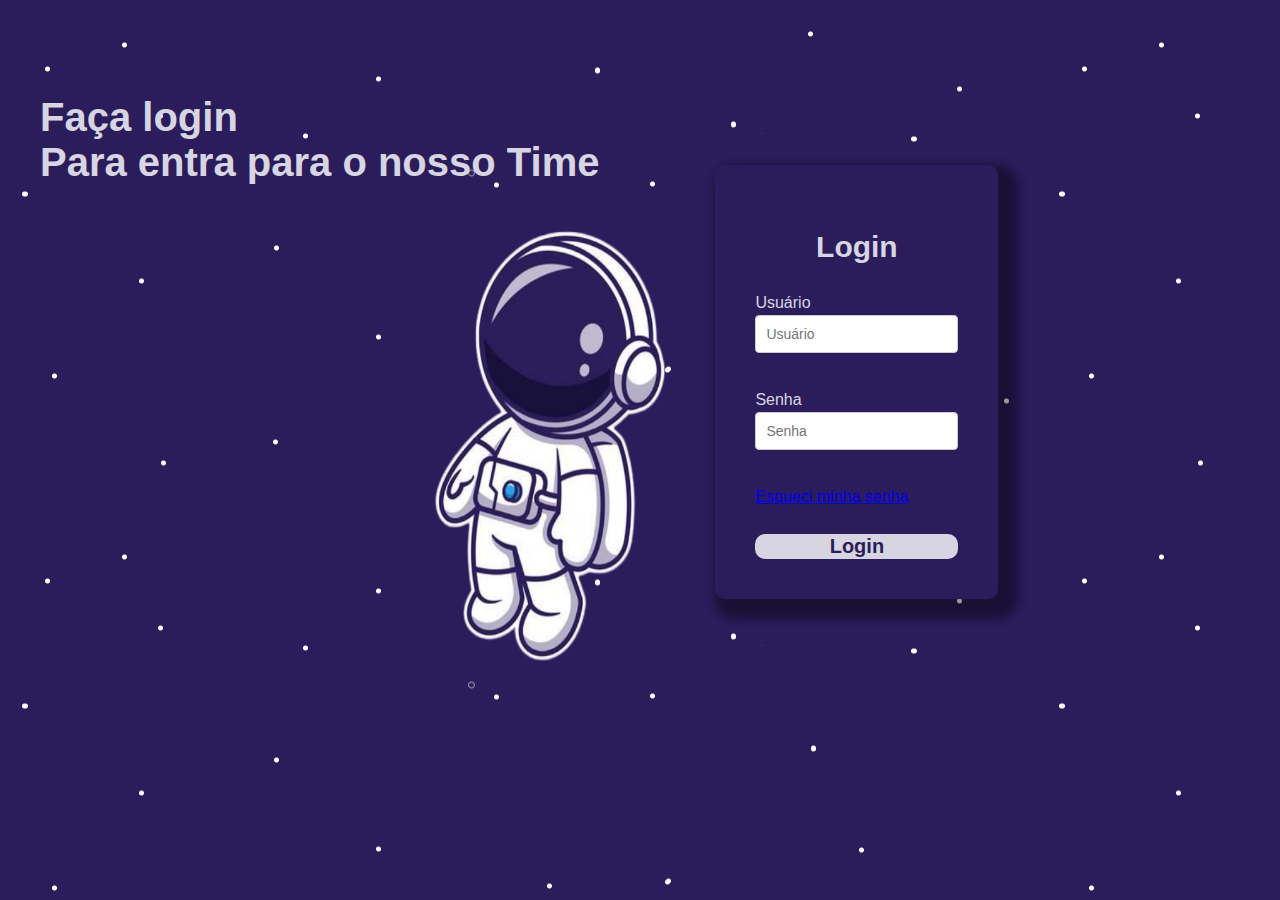
<file: index.html>
<!DOCTYPE html>
<html>
    <head>
        <title>LOGIN TELA</title>
        <meta charset="utf-8">
        <link rel="stylesheet" type="text/css"
        href="index3.css">
    </head>
    <body>
        <div class="teste">
            <img src="imagens/astro fodase.png">
        </div>
        <div class="login">
            Faça login
            <br>
            Para entra para o nosso Time
        </div>
        <div class="tabela">
            <form method="POST" class="fromlogin">
                <h2>Login</h2>
                <label for="E-mail">Usuário</label>
                <br>
                <input type="email" placeholder="Usuário" autofocus="true" class="formtbotom">
                <br>
                <label for="password">Senha</label>
                <br>
                <input type="password" placeholder="Senha" class="formtbotom">
                <br>
                <a href="/">Esqueci minha senha</a>
                <br>
                <input type="submit" value="Login" class="btn" />
            </form>
        </div>
    </body>
</html>
</file>
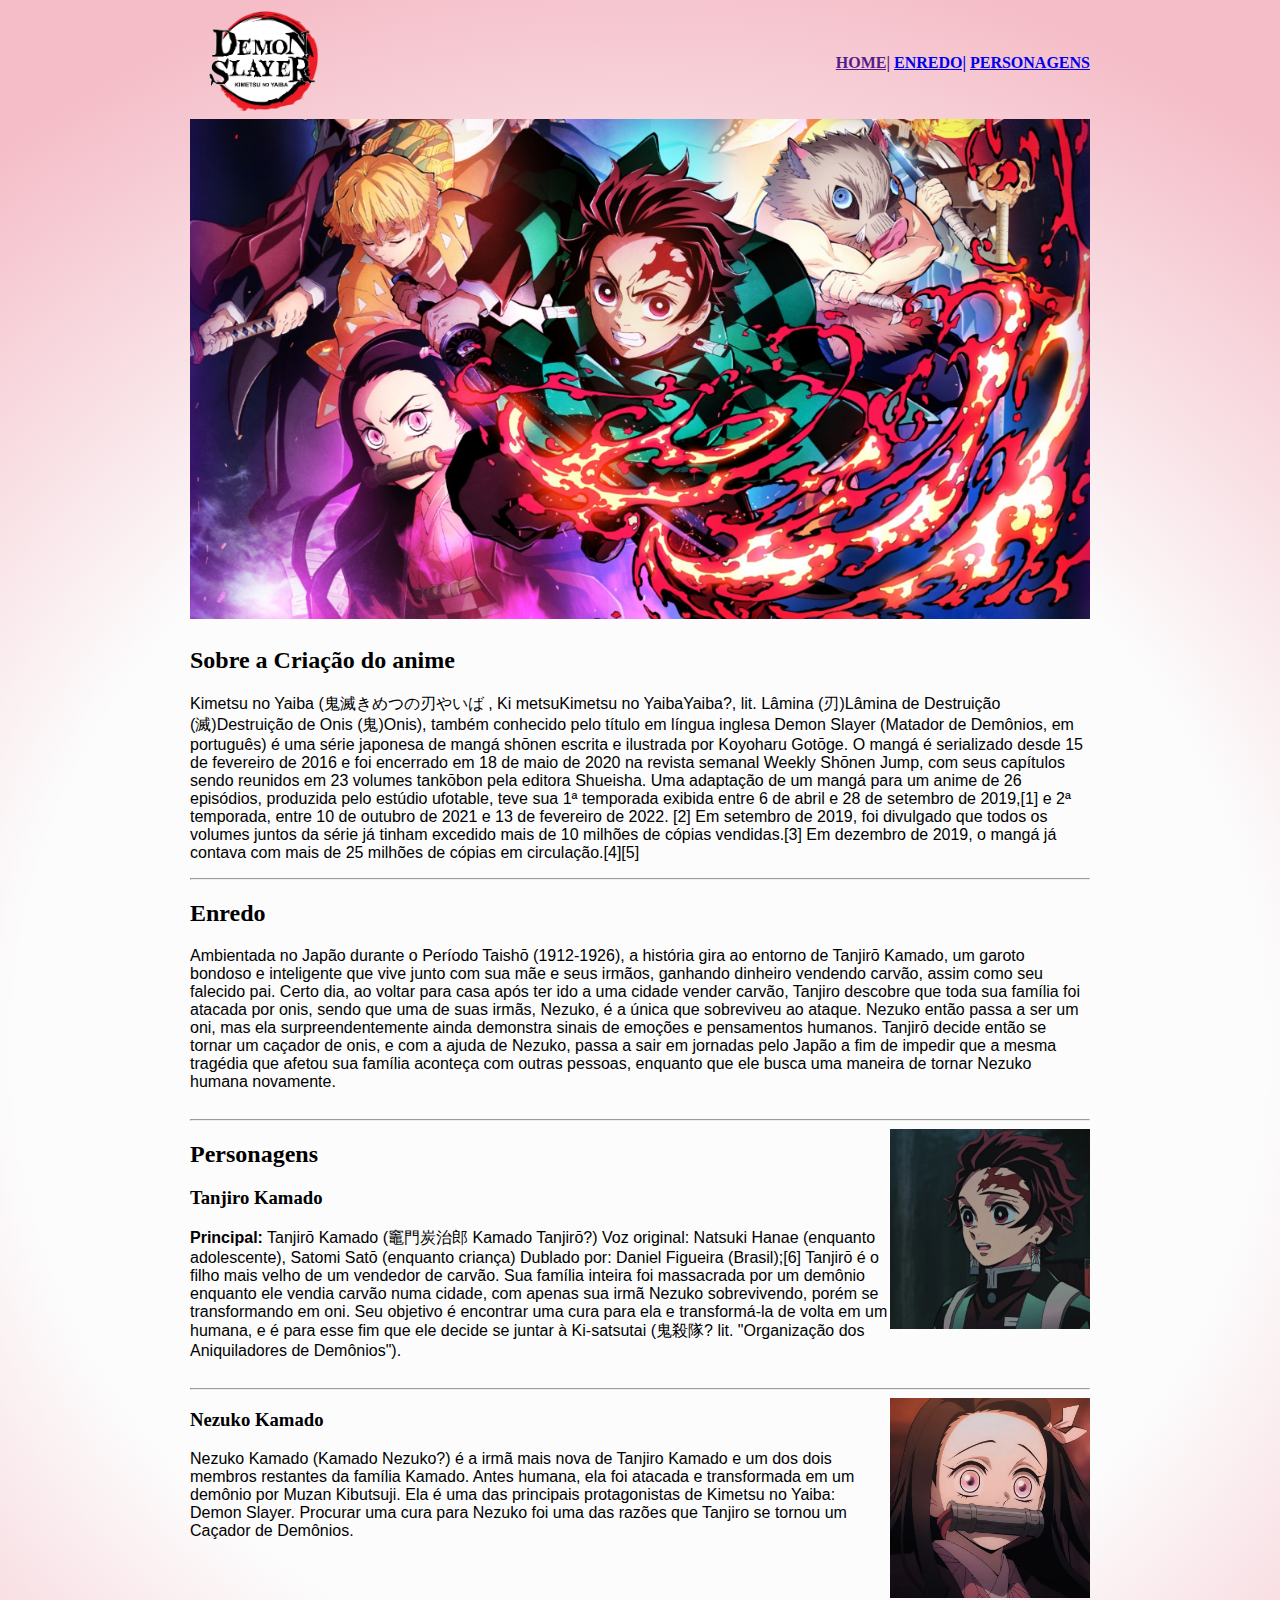
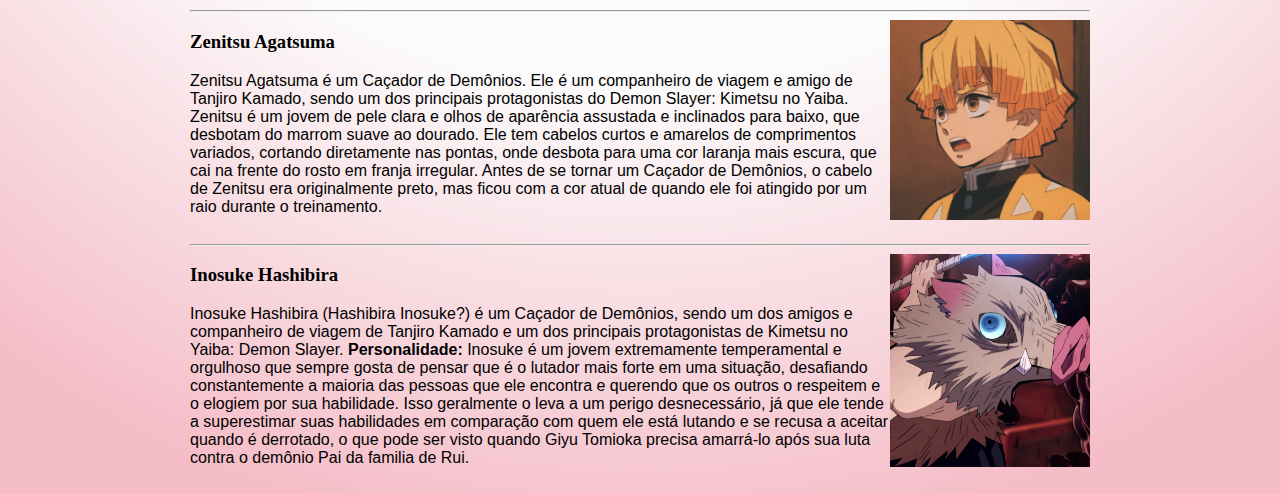
<file: Kimetsu-catalogo.html>
<!DOCTYPE html>
<html>
    <head>  
        <title>Pagina inical</title>
        <meta charset="utf-8">
        <style type="text/css">
            #cabeçario{}
            p{font-family: arial;}
          body{background: rgb(252,252,252);
            background: radial-gradient(circle, rgba(252,252,252,1) 51%, rgba(245,189,200,1) 90%);;}  
        </style>
    </head>
    <body>
        <table border="0" width="900" align="center">
            <tr>
                <td ><img src="imagens/so vai.webp" height="100" width="150"></td>
                <td align="right">
                    <a href=""><b>HOME|</b></a>
                    <a href="#Enredo"><b>ENREDO|</b></a>
                    <a href="#Personagens"><b>PERSONAGENS</b></a>
                </td>
            </tr>

            <tr>
                <td colspan="2">
                    <img src="imagens/logo total.jpg" height="500" width="900">
                </td>
            </tr>

            <tr>
                <td colspan="2">
                    <h2>Sobre a Criação do anime</h2>
                    <p>Kimetsu no Yaiba (鬼滅きめつの刃やいば , Ki metsuKimetsu no YaibaYaiba?, lit. Lâmina (刃)Lâmina de Destruição (滅)Destruição de Onis (鬼)Onis), também conhecido pelo título em língua inglesa Demon Slayer (Matador de Demônios, em português) é uma série japonesa de mangá shōnen escrita e ilustrada por Koyoharu Gotōge. O mangá é serializado desde 15 de fevereiro de 2016 e foi encerrado em 18 de maio de 2020 na revista semanal Weekly Shōnen Jump, com seus capítulos sendo reunidos em 23 volumes tankōbon pela editora Shueisha. Uma adaptação de um mangá para um anime de 26 episódios, produzida pelo estúdio ufotable, teve sua 1ª temporada exibida entre 6 de abril e 28 de setembro de 2019,[1] e 2ª temporada, entre 10 de outubro de 2021 e 13 de fevereiro de 2022. [2]

                        Em setembro de 2019, foi divulgado que todos os volumes juntos da série já tinham excedido mais de 10 milhões de cópias vendidas.[3] Em dezembro de 2019, o mangá já contava com mais de 25 milhões de cópias em circulação.[4][5]  
                    </p>
                    <hr>
                    <h2  id="Enredo"  >Enredo</h2>
                    <p>
                        Ambientada no Japão durante o Período Taishō (1912-1926), a história gira ao entorno de Tanjirō Kamado, um garoto bondoso e inteligente que vive junto com sua mãe e seus irmãos, ganhando dinheiro vendendo carvão, assim como seu falecido pai. Certo dia, ao voltar para casa após ter ido a uma cidade vender carvão, Tanjiro descobre que toda sua família foi atacada por onis, sendo que uma de suas irmãs, Nezuko, é a única que sobreviveu ao ataque. Nezuko então passa a ser um oni, mas ela surpreendentemente ainda demonstra sinais de emoções e pensamentos humanos. Tanjirō decide então se tornar um caçador de onis, e com a ajuda de Nezuko, passa a sair em jornadas pelo Japão a fim de impedir que a mesma tragédia que afetou sua família aconteça com outras pessoas, enquanto que ele busca uma maneira de tornar Nezuko humana novamente.
                    </p>
                </td>

                <tr>
                    <td colspan="2">
                        <hr>
                        <img src="imagens/tandiro.webp"height="200" width="200" align="right" >
                        <h2 id="Personagens">Personagens</h2>
                        <h3>Tanjiro Kamado</h3>
                        <p><b>Principal:</b>
                            Tanjirō Kamado (竈門炭治郎 Kamado Tanjirō?)
                            Voz original: Natsuki Hanae (enquanto adolescente), Satomi Satō (enquanto criança)
                            Dublado por: Daniel Figueira (Brasil);[6]
                            Tanjirō é o filho mais velho de um vendedor de carvão. Sua família inteira foi massacrada por um demônio enquanto ele vendia carvão numa cidade, com apenas sua irmã Nezuko sobrevivendo, porém se transformando em oni. Seu objetivo é encontrar uma cura para ela e transformá-la de volta em um humana, e é para esse fim que ele decide se juntar à Ki-satsutai (鬼殺隊? lit. "Organização dos Aniquiladores de Demônios").</p>
                    </td>   
                </tr>

                <tr>
                    <td colspan="2">
                        <hr>
                        <img src="imagens/nezuko.jpg"height="200" width="200" align="right" >
                        <h3>Nezuko Kamado</h3>
                        <p>
                            Nezuko Kamado (Kamado Nezuko?) é a irmã mais nova de Tanjiro Kamado e um dos dois membros restantes da família Kamado. Antes humana, ela foi atacada e transformada em um demônio por Muzan Kibutsuji. Ela é uma das principais protagonistas de Kimetsu no Yaiba: Demon Slayer. Procurar uma cura para Nezuko foi uma das razões que Tanjiro se tornou um Caçador de Demônios.</p>
                    </td> 

                    <tr>
                        <td colspan="2">
                            <hr>
                            <img src="imagens/Zenitsu.jpg"height="200" width="200" align="right" >
                            <h3>Zenitsu Agatsuma</h3>
                            <p>
                                Zenitsu Agatsuma é um Caçador de Demônios. Ele é um companheiro de viagem e amigo de Tanjiro Kamado, sendo um dos principais protagonistas do Demon Slayer: Kimetsu no Yaiba. Zenitsu é um jovem de pele clara e olhos de aparência assustada e inclinados para baixo, que desbotam do marrom suave ao dourado. Ele tem cabelos curtos e amarelos de comprimentos variados, cortando diretamente nas pontas, onde desbota para uma cor laranja mais escura, que cai na frente do rosto em franja irregular. Antes de se tornar um Caçador de Demônios, o cabelo de Zenitsu era originalmente preto, mas ficou com a cor atual de quando ele foi atingido por um raio durante o treinamento.</p>
                        </td>   
                    </tr>
                    
                    <tr>
                        <td colspan="2">
                            <hr>
                            <img src="imagens/Isoduke.jpg"height"200" width="200" align="right">
                            <h3>Inosuke Hashibira</h3>
                            <p>Inosuke Hashibira (Hashibira Inosuke?) é um Caçador de Demônios, sendo um dos amigos e companheiro de viagem de Tanjiro Kamado e um dos principais protagonistas de Kimetsu no Yaiba: Demon Slayer.
                               <b> Personalidade:</b> Inosuke é um jovem extremamente temperamental e orgulhoso que sempre gosta de pensar que é o lutador mais forte em uma situação, desafiando constantemente a maioria das pessoas que ele encontra e querendo que os outros o respeitem e o elogiem por sua habilidade. Isso geralmente o leva a um perigo desnecessário, já que ele tende a superestimar suas habilidades em comparação com quem ele está lutando e se recusa a aceitar quando é derrotado, o que pode ser visto quando Giyu Tomioka precisa amarrá-lo após sua luta contra o demônio Pai da familia de Rui.
                            </p>

                        </td>
                    </tr>
                </tr>
            </tr>
        </table>
    </body>
</html>
</file>
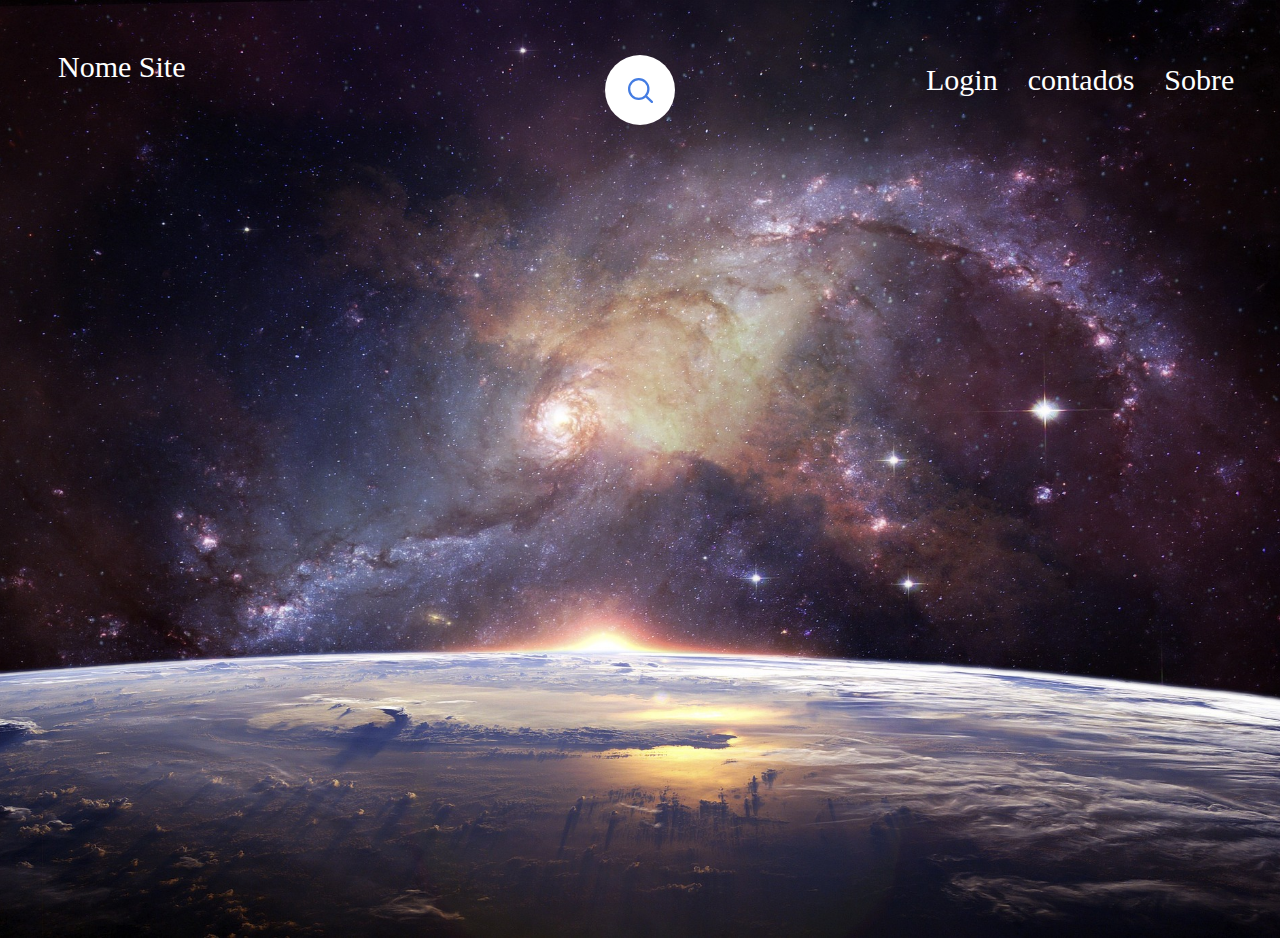
<file: projeto.html>
<!DOCTYPE html>
<html>
    <head>
        <title>LOGIN TELA</title>
        <meta charset="utf-8">
        <link rel="stylesheet" type="text/css"
        href="projeto.css">
    </head>
    <body>
        <div id="principal" >
            <p>
                Nome Site
            </p>
            <div class="search-box">
                <input type="text" class="search-text" placeholder="Pesquisar...">
                <a class="search-btn">
                    <img  class="loup_blue" src="imagens/loupe-blue.svg" width="25px" height="25px" >
                    <img  class="loup_white" src="imagens/loupe-white.svg" width="25px" height="25px" >
                </a>
            </div>
            <div class="teste">
                <a href="projeto.html">Login</a>
                <a href="projeto.html">contados</a>
                <a href="projeto.html">Sobre</a>
            </div>
        </div>
    </body>
</html>
</file>
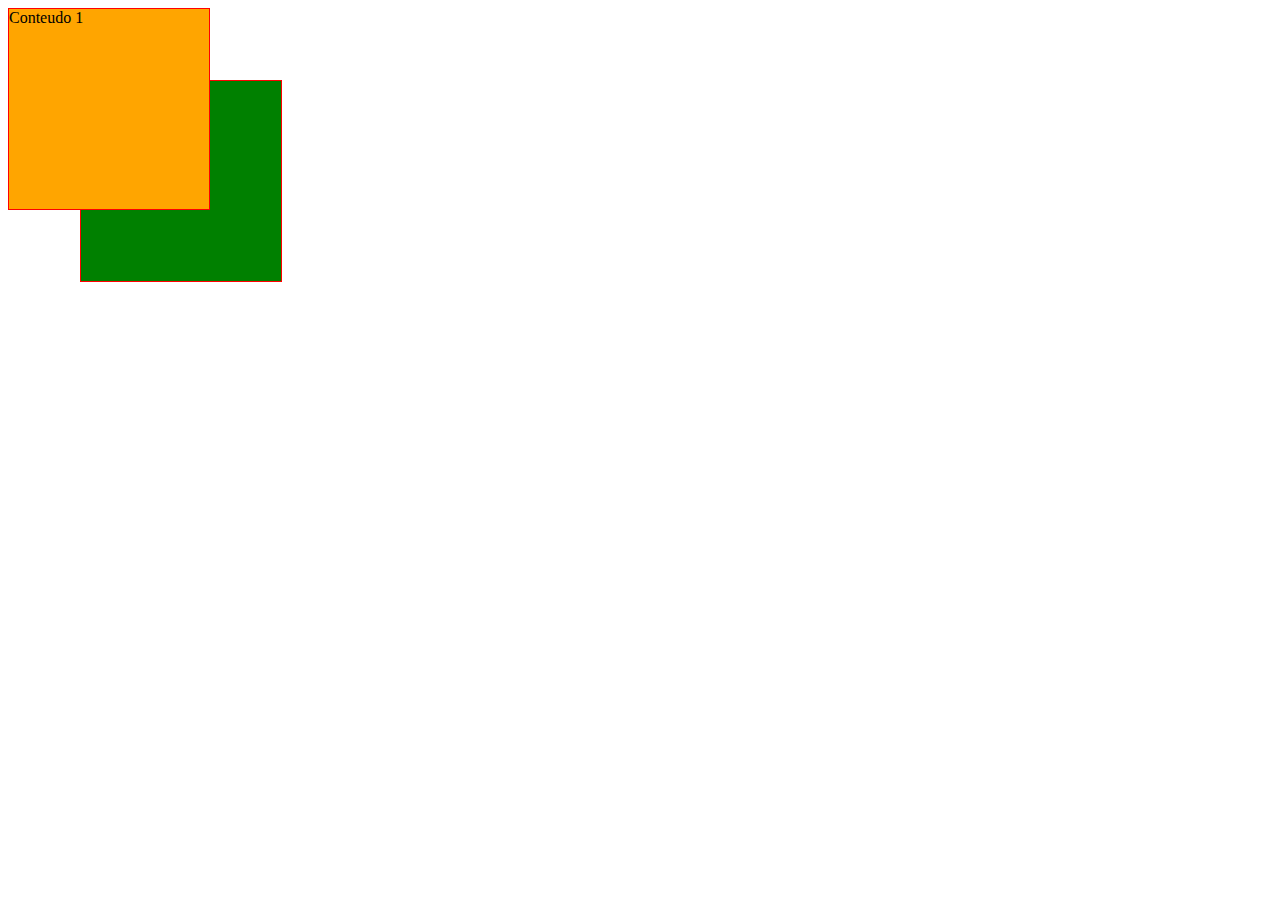
<file: teste.html>
<!DOCTYPE html>
<html>
    <head>
        <title>LOGIN TELA</title>
        <meta charset="utf-8">
        <link rel="stylesheet" type="text/css"
        href="teste.css">
    </head>
    <body>
        <div class="conteudo1">
           Conteudo 1
        </div>
        <div class="conteudo2">
            Conteudo 2
         </div>
    </body>  
</html>
</file>
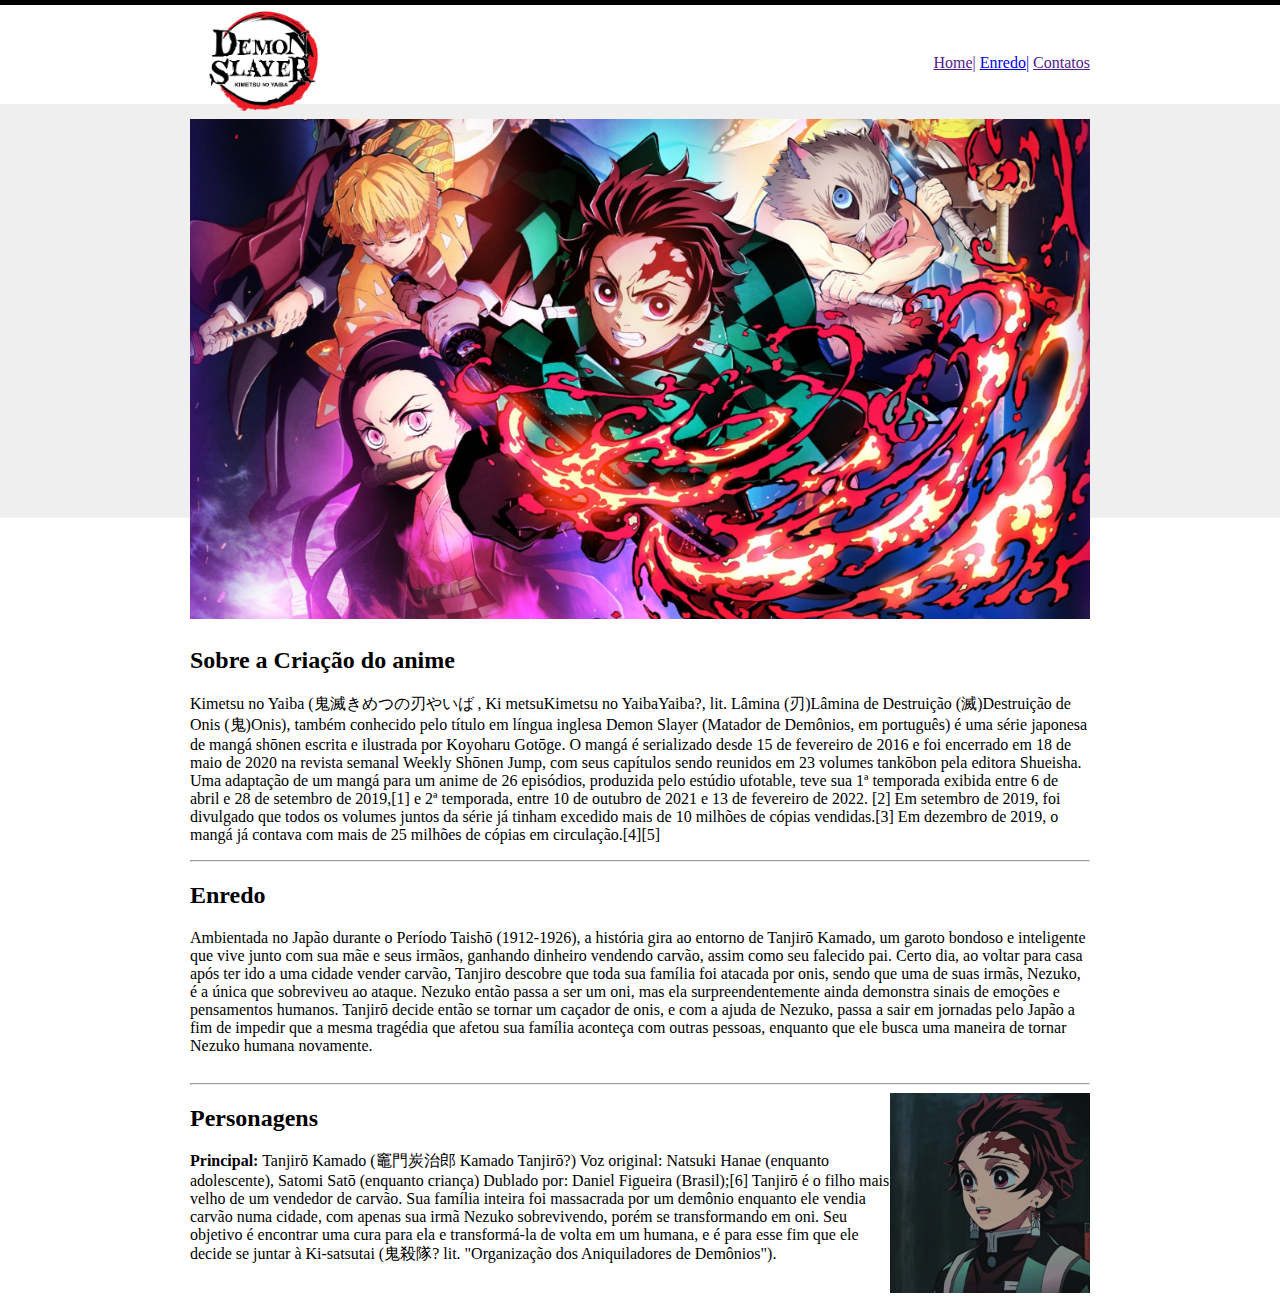
<file: trabalho.html>
<!DOCTYPE html>
<html>
    <head>  
        <title>Pagina inical</title>
        <meta charset="utf-8">
    </head>
    <body background="imagens/fundo.png">
        <table border="0" width="900" align="center">
            <tr>
                <td ><img src="imagens/so vai.webp" height="100" width="150"></td>
                <td align="right">
                    <a href="">Home|</a>
                    <a href="#Enredo">Enredo|</a>
                    <a href="">Contatos</a>
                </td>
            </tr>
            <tr>
                <td colspan="2">
                    <img src="imagens/logo total.jpg" height="500" width="900">
                </td>
            </tr>
            <tr>
                <td colspan="2">
                    <h2>Sobre a Criação do anime</h2>
                    <p>Kimetsu no Yaiba (鬼滅きめつの刃やいば , Ki metsuKimetsu no YaibaYaiba?, lit. Lâmina (刃)Lâmina de Destruição (滅)Destruição de Onis (鬼)Onis), também conhecido pelo título em língua inglesa Demon Slayer (Matador de Demônios, em português) é uma série japonesa de mangá shōnen escrita e ilustrada por Koyoharu Gotōge. O mangá é serializado desde 15 de fevereiro de 2016 e foi encerrado em 18 de maio de 2020 na revista semanal Weekly Shōnen Jump, com seus capítulos sendo reunidos em 23 volumes tankōbon pela editora Shueisha. Uma adaptação de um mangá para um anime de 26 episódios, produzida pelo estúdio ufotable, teve sua 1ª temporada exibida entre 6 de abril e 28 de setembro de 2019,[1] e 2ª temporada, entre 10 de outubro de 2021 e 13 de fevereiro de 2022. [2]

                        Em setembro de 2019, foi divulgado que todos os volumes juntos da série já tinham excedido mais de 10 milhões de cópias vendidas.[3] Em dezembro de 2019, o mangá já contava com mais de 25 milhões de cópias em circulação.[4][5]  
                    </p>
                    <hr>
                    <h2  id="Enredo"  >Enredo</h2>
                    <p>
                        Ambientada no Japão durante o Período Taishō (1912-1926), a história gira ao entorno de Tanjirō Kamado, um garoto bondoso e inteligente que vive junto com sua mãe e seus irmãos, ganhando dinheiro vendendo carvão, assim como seu falecido pai. Certo dia, ao voltar para casa após ter ido a uma cidade vender carvão, Tanjiro descobre que toda sua família foi atacada por onis, sendo que uma de suas irmãs, Nezuko, é a única que sobreviveu ao ataque. Nezuko então passa a ser um oni, mas ela surpreendentemente ainda demonstra sinais de emoções e pensamentos humanos. Tanjirō decide então se tornar um caçador de onis, e com a ajuda de Nezuko, passa a sair em jornadas pelo Japão a fim de impedir que a mesma tragédia que afetou sua família aconteça com outras pessoas, enquanto que ele busca uma maneira de tornar Nezuko humana novamente.
                    </p>
                </td>
                <tr>
                    <td colspan="2">
                        <hr>
                        <img src="imagens/tandiro.webp"height="200" width="200" align="right" >
                        <h2>Personagens</h2>
                        <p><b>Principal:</b>
                            Tanjirō Kamado (竈門炭治郎 Kamado Tanjirō?)
                            Voz original: Natsuki Hanae (enquanto adolescente), Satomi Satō (enquanto criança)
                            Dublado por: Daniel Figueira (Brasil);[6]
                            Tanjirō é o filho mais velho de um vendedor de carvão. Sua família inteira foi massacrada por um demônio enquanto ele vendia carvão numa cidade, com apenas sua irmã Nezuko sobrevivendo, porém se transformando em oni. Seu objetivo é encontrar uma cura para ela e transformá-la de volta em um humana, e é para esse fim que ele decide se juntar à Ki-satsutai (鬼殺隊? lit. "Organização dos Aniquiladores de Demônios").</p>
                    </td>   
                </tr>
            </tr>
        </table>
    </body>
</html>
</file>
<file: index3.css>
body {
  background: url('imagens/dsBuffer.bmp.png');
  margin: 0;
  
  
}
.teste {
  margin-left: 300px; 
  margin-top: 150px;
}

.teste img {
  width: 500px; 
  height: 400px; 
  display: flex;
  justify-content: center;
  align-items: center;
  margin: 0;
  padding: 0;
  height: 65vh;
}
.login{
  font-size: 40px;
  margin-right: 100px;
  margin-top: -680px;
  text-align: start;
  margin-right: 120px; 
  padding: 40px; 
  font-family: 'Trebuchet MS', sans-serif;
  font-weight: lighter;
  font-weight: 600;
  color: #d8d5e2;
}
.tabela{
  display: flex;
    margin-top: -60px;
    flex-direction: column;
    align-items: end;
    align-content: end;
    justify-content: start;
    width: 78%;
    height: 50vh;
}
.fromlogin{
  color:  #d8d5e2;
  font-family: 'Trebuchet MS', sans-serif;
  display: flex;
  flex-direction: column;
  background-color:  
  #2b1c5b;
  border-radius: 10px;
  padding: 40px;
  box-shadow: 10px 10px 10px 10px rgba(0, 0, 0, 0.4);
  gap: 5px
  
}
h2{
  text-align: center;
  font-size: 30px;
  color:  #d8d5e2;
}
.btn {
  background-color: #d8d5e2;
  color: #2b1c5b;
  font-size: 20px;
  font-weight: 800;
  border: none !important;
  transition: all linear 160ms;
  cursor: pointer;
  margin: 0 !important;
  border-radius: 10px;

}
.formtbotom{
  padding: 10px;
    font-size: 14px;
    border: 1px solid #ccc;
    margin-bottom: 10px;
    margin-top: 5px;
    border-radius: 4px;
    transition: all linear 160ms;
    outline: none;
}
.fromlogin label {
  margin-bottom: -30px; 
}
</file>
<file: projeto.css>
body {
    background: url(imagens/nasa2.jpg);
    background-size: cover;
    background-position: center;
    height: 100vh;
}

#principal {
    display: flex;
    justify-content: space-between;
    align-items: center;
    padding: 20px;
    margin: 30px;
    font-size: 30px;
    color: white;
}

#principal p {
    margin: 0;
}

.teste {
    display: flex;
    justify-content: flex-end; 
    flex-grow: 1; 
    position: absolute;
    left: 70%;
    top: 7%;
    
}

.teste a {
    margin-left: 30px;
    color: white;
    text-decoration: none;
}

.search-box {
    position: absolute;
    top: 10%;
    left: 50%;
    transform: translate(-50%, -50%);
    background: white;
    height: 50px;
    padding: 10px;
    border-radius: 50px;
    display: flex;
    justify-content: space-between;
    align-items: center;
}
::-webkit-input-placeholder{
    font-size: 17px;
    font-family: system-ui, -apple-system, BlinkMacSystemFont, 'Segoe UI', Roboto, Oxygen, Ubuntu, Cantarell, 'Open Sans', 'Helvetica Neue', sans-serif;
    color: #aeaeae;
}
.loup_white{
    display: none;

}
.search-text{
    background: none;
    border: 0;
    outline: 0;
    font-size: 16px;
    transition: 0.4s;
    width: 0;
    padding: 0;
    
}
.search-btn{
    width: 50px;
    height: 50px;
    display: flex;
    justify-content: center;
    align-items: center;
    border-radius: 50%;
    cursor: pointer;
}
.search-box:hover > .search-text{
    width: 320px;
    padding-left: 30px;
}
.search-box:hover > .search-btn{
    background: #447ce7;
}
.search-box:hover > .search-btn .loup_blue {
    display: none;
}
.search-box:hover > .search-btn .loup_white{
    display: block;
}
</file>
<file: teste.css>
.conteudo1{
    border: 1px solid red;
    background: orange;
    width: 200px;
    height: 200px;
    position: absolute;
    z-index: 1;

}
.conteudo2{
    border: 1px solid red;
    background: green;
    width: 200px;
    height: 200px;
    position: absolute;
    top: 80px;
    left: 80px;
    z-index: 0;

}
</file>
